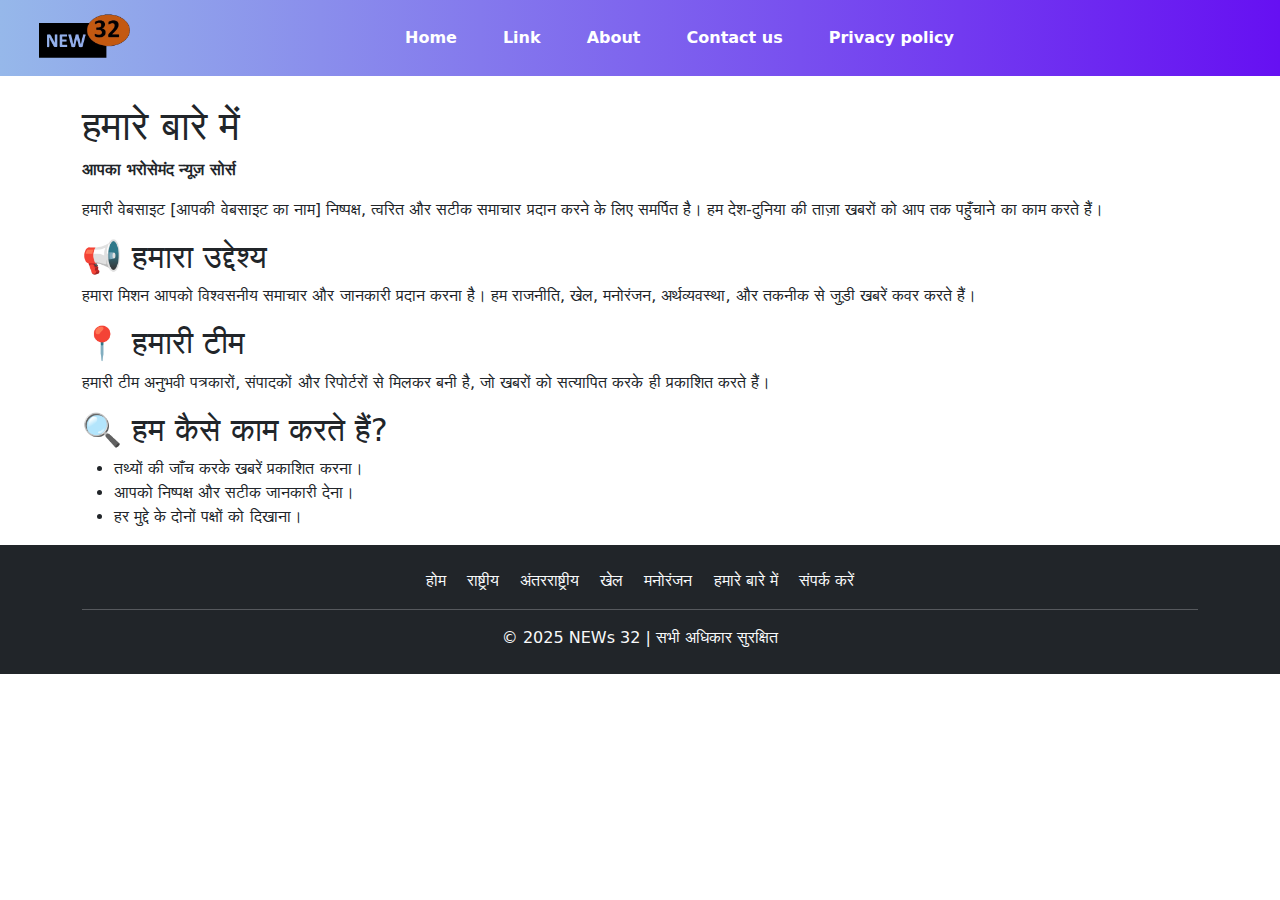
<file: about.html>
<!DOCTYPE html>
<html lang="en">
<head>
    <meta charset="UTF-8">
    <meta name="viewport" content="width=device-width, initial-scale=1.0">
    <title>Document</title>
    <link href="https://cdn.jsdelivr.net/npm/bootstrap@5.3.3/dist/css/bootstrap.min.css" rel="stylesheet" integrity="sha384-QWTKZyjpPEjISv5WaRU9OFeRpok6YctnYmDr5pNlyT2bRjXh0JMhjY6hW+ALEwIH" crossorigin="anonymous">
    <script src="https://cdn.jsdelivr.net/npm/bootstrap@5.3.3/dist/js/bootstrap.bundle.min.js" integrity="sha384-YvpcrYf0tY3lHB60NNkmXc5s9fDVZLESaAA55NDzOxhy9GkcIdslK1eN7N6jIeHz" crossorigin="anonymous"></script>
    <link rel="stylesheet" href="style.css">
</head>
<body>
    <nav class="navbar navbar-expand-lg navbar-light bg-light">
        <div class="container-fluid">
          <a class="navbar-brand" href="#"><img class="logo" src="logo.png" alt="Logo"></a>
          <button class="navbar-toggler" type="button" data-bs-toggle="collapse" data-bs-target="#navbarSupportedContent" aria-controls="navbarSupportedContent" aria-expanded="false" aria-label="Toggle navigation">
            <span class="navbar-toggler-icon"></span>
          </button>
          <div class="collapse navbar-collapse" id="navbarSupportedContent">
            <ul class="navbar-nav me-auto mb-2 mb-lg-0">
              <li class="nav-item">
                <a class="nav-link active" aria-current="page" href="index.html">Home</a>
              </li>
              <li class="nav-item">
                <a class="nav-link" href="">Link</a>
              </li>
              <li class="nav-item">
                <a class="nav-link" href="#">About</a>
              </li>
              <li class="nav-item">
                <a class="nav-link" href="#">Contact us</a>
              </li>
              <li class="nav-item">
                <a class="nav-link" href="privacy.html">Privacy policy</a>
              </li>
            
          </div>
        </div>
      </nav>
      <!------------------------------------------------------------------------->
      <div class="container">
        <h1>हमारे बारे में</h1>
        <p><strong>आपका भरोसेमंद न्यूज़ सोर्स</strong></p>

        <p>हमारी वेबसाइट [आपकी वेबसाइट का नाम] निष्पक्ष, त्वरित और सटीक समाचार प्रदान करने के लिए समर्पित है। हम देश-दुनिया की ताज़ा खबरों को आप तक पहुँचाने का काम करते हैं।</p>

        <h2>📢 हमारा उद्देश्य</h2>
        <p>हमारा मिशन आपको विश्वसनीय समाचार और जानकारी प्रदान करना है। हम राजनीति, खेल, मनोरंजन, अर्थव्यवस्था, और तकनीक से जुड़ी खबरें कवर करते हैं।</p>

        <h2>📍 हमारी टीम</h2>
        <p>हमारी टीम अनुभवी पत्रकारों, संपादकों और रिपोर्टरों से मिलकर बनी है, जो खबरों को सत्यापित करके ही प्रकाशित करते हैं।</p>

        <h2>🔍 हम कैसे काम करते हैं?</h2>
        <ul>
            <li>तथ्यों की जाँच करके खबरें प्रकाशित करना।</li>
            <li>आपको निष्पक्ष और सटीक जानकारी देना।</li>
            <li>हर मुद्दे के दोनों पक्षों को दिखाना।</li>
        </ul>

        
        
    </div><!--------------------->
      <footer class="bg-dark text-light py-4">
        <div class="container text-center">
            <nav class="mb-3">
                <a href="#" class="text-light mx-2 text-decoration-none">होम</a>
                <a href="#" class="text-light mx-2 text-decoration-none">राष्ट्रीय</a>
                <a href="#" class="text-light mx-2 text-decoration-none">अंतरराष्ट्रीय</a>
                <a href="#" class="text-light mx-2 text-decoration-none">खेल</a>
                <a href="#" class="text-light mx-2 text-decoration-none">मनोरंजन</a>
                <a href="#" class="text-light mx-2 text-decoration-none">हमारे बारे में</a>
                <a href="#" class="text-light mx-2 text-decoration-none">संपर्क करें</a>
            </nav>
            <hr class="border-light">
            <p class="mb-0">© 2025 NEWs 32 | सभी अधिकार सुरक्षित</p>
        </div>
    </footer>
</body>
</html>
</file>
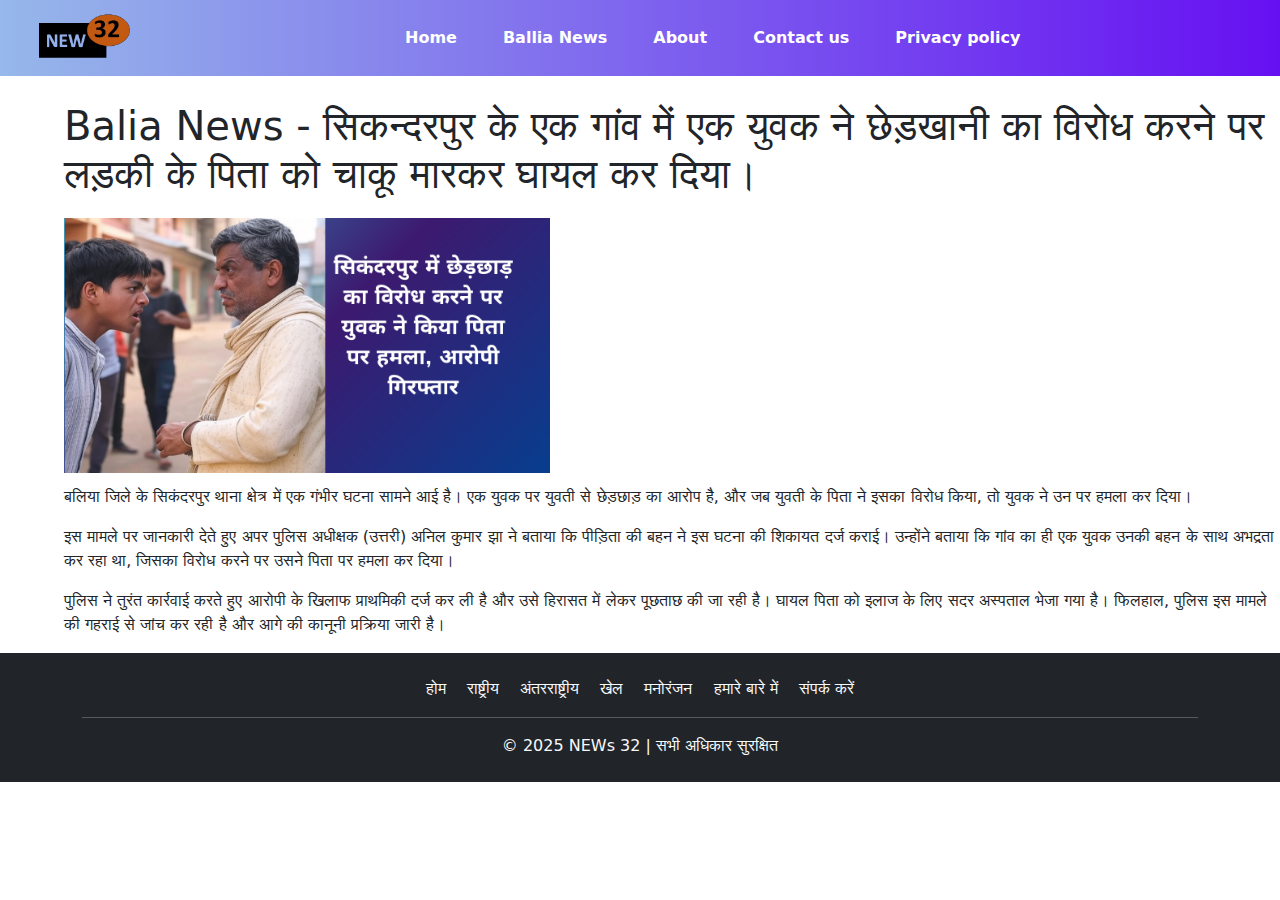
<file: home.html>
<!DOCTYPE html>
<html lang="en">
<head>
    <meta charset="UTF-8">
    <meta name="viewport" content="width=device-width, initial-scale=1.0">
    <title>Document</title>
    <link href="https://cdn.jsdelivr.net/npm/bootstrap@5.3.3/dist/css/bootstrap.min.css" rel="stylesheet" integrity="sha384-QWTKZyjpPEjISv5WaRU9OFeRpok6YctnYmDr5pNlyT2bRjXh0JMhjY6hW+ALEwIH" crossorigin="anonymous">
    <script src="https://cdn.jsdelivr.net/npm/bootstrap@5.3.3/dist/js/bootstrap.bundle.min.js" integrity="sha384-YvpcrYf0tY3lHB60NNkmXc5s9fDVZLESaAA55NDzOxhy9GkcIdslK1eN7N6jIeHz" crossorigin="anonymous"></script>
    <link rel="stylesheet" href="style.css">
</head>
<body>
    <nav class="navbar navbar-expand-lg navbar-light bg-light">
        <div class="container-fluid">
          <a class="navbar-brand" href="#"><img class="logo" src="logo.png" alt="Logo"></a>
          <button class="navbar-toggler" type="button" data-bs-toggle="collapse" data-bs-target="#navbarSupportedContent" aria-controls="navbarSupportedContent" aria-expanded="false" aria-label="Toggle navigation">
            <span class="navbar-toggler-icon"></span>
          </button>
          <div class="collapse navbar-collapse" id="navbarSupportedContent">
            <ul class="navbar-nav me-auto mb-2 mb-lg-0">
              <li class="nav-item">
                <a class="nav-link active" aria-current="page" href="index.html">Home</a>
              </li>
              <li class="nav-item">
                <a class="nav-link" href="#">Ballia News</a>
              </li>
              <li class="nav-item">
                <a class="nav-link" href="about.html">About</a>
              </li>
              <li class="nav-item">
                <a class="nav-link" href="#">Contact us</a>
              </li>
              <li class="nav-item">
                <a class="nav-link" href="privacy.html">Privacy policy</a>
              </li>
            
          </div>
        </div>
      </nav>
      <!------------------->

    <!--     ads -->

    <script type='text/javascript' src='//pl26262577.effectiveratecpm.com/c7/0a/83/c70a83238eab996a54e176965e8d77fa.js'></script>
<!----------------->


      
<div id="container">
      <h1>Balia News - सिकन्दरपुर के एक गांव में एक युवक ने छेड़खानी का विरोध करने पर लड़की के पिता को चाकू मारकर घायल कर दिया।</h1>

      <img class="news" src="new1.png" alt="Ballia image">

      <br>
      
     
      <p>बलिया जिले के सिकंदरपुर थाना क्षेत्र में एक गंभीर घटना सामने आई है। एक युवक पर युवती से छेड़छाड़ का आरोप है, और जब युवती के पिता ने इसका विरोध किया, तो युवक ने उन पर हमला कर दिया। </p> 

      <p>इस मामले पर जानकारी देते हुए अपर पुलिस अधीक्षक (उत्तरी) अनिल कुमार झा ने बताया कि पीड़िता की बहन ने इस घटना की शिकायत दर्ज कराई। उन्होंने बताया कि गांव का ही एक युवक उनकी बहन के साथ अभद्रता कर रहा था, जिसका विरोध करने पर उसने पिता पर हमला कर दिया। </p> 
      
      <p>पुलिस ने तुरंत कार्रवाई करते हुए आरोपी के खिलाफ प्राथमिकी दर्ज कर ली है और उसे हिरासत में लेकर पूछताछ की जा रही है। घायल पिता को इलाज के लिए सदर अस्पताल भेजा गया है। फिलहाल, पुलिस इस मामले की गहराई से जांच कर रही है और आगे की कानूनी प्रक्रिया जारी है।</p>

</div>
<footer class="bg-dark text-light py-4">
    <div class="container text-center">
        <nav class="mb-3">
            <a href="#" class="text-light mx-2 text-decoration-none">होम</a>
            <a href="#" class="text-light mx-2 text-decoration-none">राष्ट्रीय</a>
            <a href="#" class="text-light mx-2 text-decoration-none">अंतरराष्ट्रीय</a>
            <a href="#" class="text-light mx-2 text-decoration-none">खेल</a>
            <a href="#" class="text-light mx-2 text-decoration-none">मनोरंजन</a>
            <a href="about.html" class="text-light mx-2 text-decoration-none">हमारे बारे में</a>
            <a href="#" class="text-light mx-2 text-decoration-none">संपर्क करें</a>
        </nav>
        <hr class="border-light">
        <p class="mb-0">© 2025 NEWs 32 | सभी अधिकार सुरक्षित</p>
    </div>
</footer>


</body>
</html>
</file>
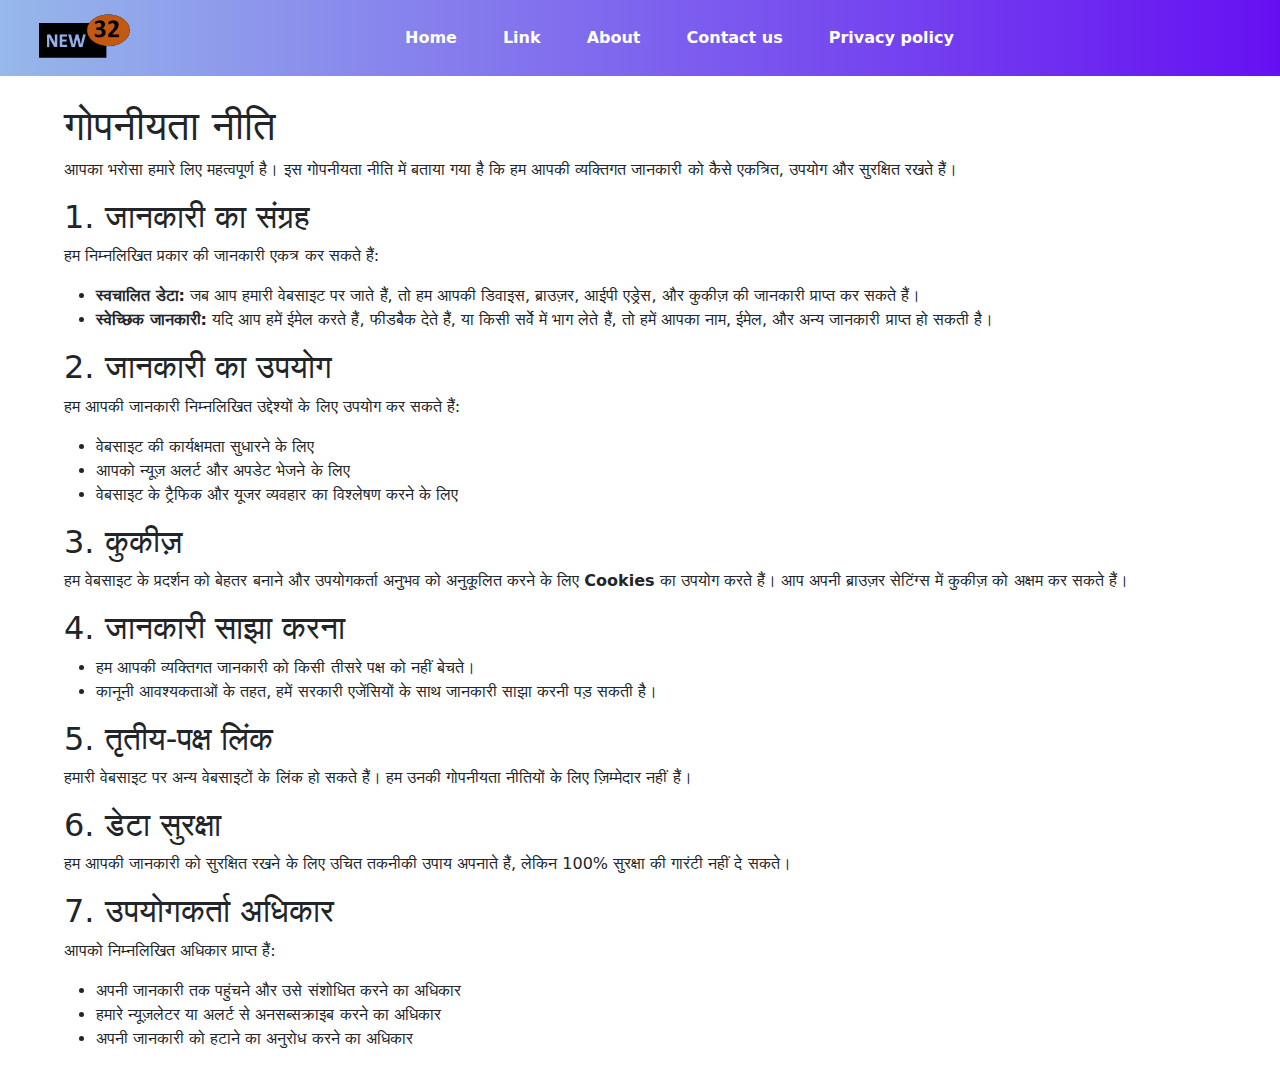
<file: privacy.html>
<html lang="en">
<head>
    <meta charset="UTF-8">
    <meta name="viewport" content="width=device-width, initial-scale=1.0">
    <title>Document</title>
    <link href="https://cdn.jsdelivr.net/npm/bootstrap@5.3.3/dist/css/bootstrap.min.css" rel="stylesheet" integrity="sha384-QWTKZyjpPEjISv5WaRU9OFeRpok6YctnYmDr5pNlyT2bRjXh0JMhjY6hW+ALEwIH" crossorigin="anonymous">
    <script src="https://cdn.jsdelivr.net/npm/bootstrap@5.3.3/dist/js/bootstrap.bundle.min.js" integrity="sha384-YvpcrYf0tY3lHB60NNkmXc5s9fDVZLESaAA55NDzOxhy9GkcIdslK1eN7N6jIeHz" crossorigin="anonymous"></script>
    <link rel="stylesheet" href="style.css">
</head>
<body>
    <nav class="navbar navbar-expand-lg navbar-light bg-light">
        <div class="container-fluid">
          <a class="navbar-brand" href="#"><img class="logo" src="logo.png" alt="Logo"></a>
          <button class="navbar-toggler" type="button" data-bs-toggle="collapse" data-bs-target="#navbarSupportedContent" aria-controls="navbarSupportedContent" aria-expanded="false" aria-label="Toggle navigation">
            <span class="navbar-toggler-icon"></span>
          </button>
          <div class="collapse navbar-collapse" id="navbarSupportedContent">
            <ul class="navbar-nav me-auto mb-2 mb-lg-0">
              <li class="nav-item">
                <a class="nav-link active" aria-current="page" href="index.html">Home</a>
              </li>
              <li class="nav-item">
                <a class="nav-link" href="">Link</a>
              </li>
              <li class="nav-item">
                <a class="nav-link" href="about.html">About</a>
              </li>
              <li class="nav-item">
                <a class="nav-link" href="#">Contact us</a>
              </li>
              <li class="nav-item">
                <a class="nav-link" href="#">Privacy policy</a>
              </li>
            
          </div>
        </div>
      </nav>


    <!----------------------------------->
    <div id="container"> <h1>गोपनीयता नीति</h1>
  

    <p>आपका भरोसा हमारे लिए महत्वपूर्ण है। इस गोपनीयता नीति में बताया गया है कि हम आपकी व्यक्तिगत जानकारी को कैसे एकत्रित, उपयोग और सुरक्षित रखते हैं।</p>

    <h2>1. जानकारी का संग्रह</h2>
    <p>हम निम्नलिखित प्रकार की जानकारी एकत्र कर सकते हैं:</p>
    <ul>
        <li><strong>स्वचालित डेटा:</strong> जब आप हमारी वेबसाइट पर जाते हैं, तो हम आपकी डिवाइस, ब्राउज़र, आईपी एड्रेस, और कुकीज़ की जानकारी प्राप्त कर सकते हैं।</li>
        <li><strong>स्वेच्छिक जानकारी:</strong> यदि आप हमें ईमेल करते हैं, फीडबैक देते हैं, या किसी सर्वे में भाग लेते हैं, तो हमें आपका नाम, ईमेल, और अन्य जानकारी प्राप्त हो सकती है।</li>
    </ul>

    <h2>2. जानकारी का उपयोग</h2>
    <p>हम आपकी जानकारी निम्नलिखित उद्देश्यों के लिए उपयोग कर सकते हैं:</p>
    <ul>
        <li>वेबसाइट की कार्यक्षमता सुधारने के लिए</li>
        <li>आपको न्यूज़ अलर्ट और अपडेट भेजने के लिए</li>
        <li>वेबसाइट के ट्रैफिक और यूजर व्यवहार का विश्लेषण करने के लिए</li>
    </ul>

    <h2>3. कुकीज़</h2>
    <p>हम वेबसाइट के प्रदर्शन को बेहतर बनाने और उपयोगकर्ता अनुभव को अनुकूलित करने के लिए <strong>Cookies</strong> का उपयोग करते हैं। आप अपनी ब्राउज़र सेटिंग्स में कुकीज़ को अक्षम कर सकते हैं।</p>

    <h2>4. जानकारी साझा करना</h2>
    <ul>
        <li>हम आपकी व्यक्तिगत जानकारी को किसी तीसरे पक्ष को नहीं बेचते।</li>
        <li>कानूनी आवश्यकताओं के तहत, हमें सरकारी एजेंसियों के साथ जानकारी साझा करनी पड़ सकती है।</li>
    </ul>

    <h2>5. तृतीय-पक्ष लिंक</h2>
    <p>हमारी वेबसाइट पर अन्य वेबसाइटों के लिंक हो सकते हैं। हम उनकी गोपनीयता नीतियों के लिए ज़िम्मेदार नहीं हैं।</p>

    <h2>6. डेटा सुरक्षा</h2>
    <p>हम आपकी जानकारी को सुरक्षित रखने के लिए उचित तकनीकी उपाय अपनाते हैं, लेकिन 100% सुरक्षा की गारंटी नहीं दे सकते।</p>

    <h2>7. उपयोगकर्ता अधिकार</h2>
    <p>आपको निम्नलिखित अधिकार प्राप्त हैं:</p>
    <ul>
        <li>अपनी जानकारी तक पहुंचने और उसे संशोधित करने का अधिकार</li>
        <li>हमारे न्यूज़लेटर या अलर्ट से अनसब्सक्राइब करने का अधिकार</li>
        <li>अपनी जानकारी को हटाने का अनुरोध करने का अधिकार</li>
    </ul>

  
</p></div>
</body>
</html>
</file>
<file: style.css>
*{
    margin: 0%;
    padding: 0%;
}
.logo{
    height: 20%;
    width: 30%;
    margin-left: 5%;
}
.navbar {
    background: linear-gradient(to right, #96b8ea, #6610f2);
    margin-bottom: 2%;
}
.navbar-nav .nav-item {
    margin: 0 15px; /* Added space between menu items */
}
.nav-link {
    color: white !important; /* Makes text white for contrast */
    font-weight: bold;
}
.nav-link:hover {
    color: #ffc107 !important; /* Highlight on hover */
}

.news{
    margin-bottom: 1%;
    height: 20%;
    width: 40%;
    margin-top: 1%;
    min-width: 150px;
}

#container{
    padding-left: 5%;
}

#container{
    padding-left: 5%;
}
.suggest{
    height: 20px;
    width: 100%;
    background-color: #6610f2;
}
#container div{
   /* border: 2px solid black;*/
    border-bottom: 2px solid black;
    padding-top: 5px;
   padding-bottom: 5px;
   display: flex;
}

   
  .home-img{
    height:150px; /* ya jo bhi height chahiye */
    width: 20%;
    min-width: 150px;
  }


.other-div1 {
    display: flex;
    height: auto;
    width: 100%;
    max-width: 500px;
}

.other-div1-1 {
    height: auto;
    width: 50%;
}
</file>
